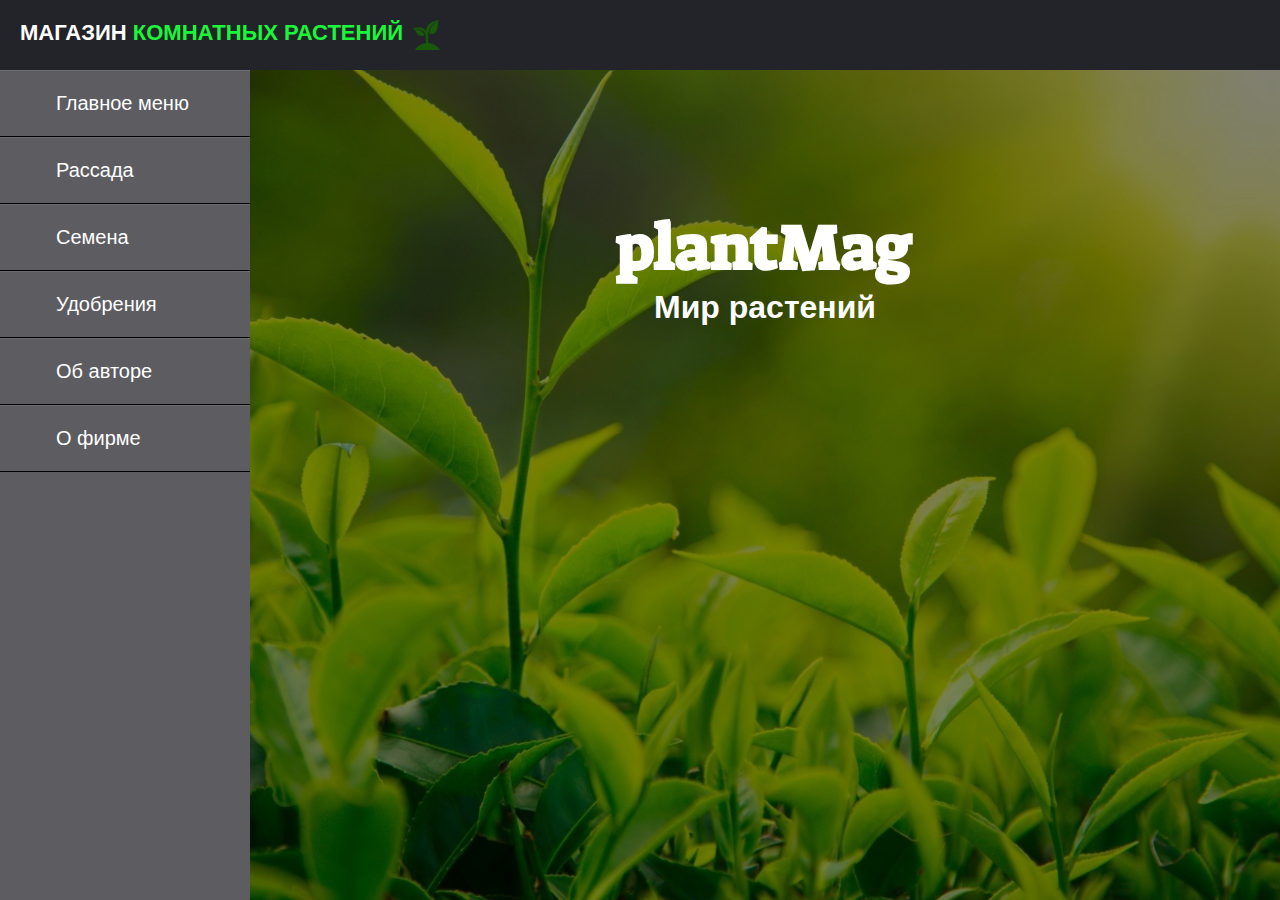
<file: Instrumental/index.html>
<!DOCTYPE html>
<html lang="en">
<head>
    <meta charset="UTF-8">
    <title>Instrumental</title>
    <link rel="stylesheet" href="style.css">
    <link rel="stylesheet" href="https://use.fontawesome.com/releases/v5.6.1/css/all.css"
integrity="sha384-gfdkjb5BdAXd+lj+gudLWI+BXq4IuLW5IT+brZEZsLFm++aCMlF1V92rMkPaX4PP" crossorigin="anonymous">
</head>
<body class="body_ind">
  <input type="checkbox" id="check">
   <header>
      <label for="check">
          <i class="fas fa-bars" id="sidebar_btn"></i>
      </label>
       <div class="left_text">
           <h3>Магазин <span> комнатных растений </span></h3>
       </div>
       <img src="img/HeaderImg.png" alt="Inst">
   </header>
   
   <div class="sidebar" id="sidebar">
       <ul>
           <li><a href="#"><i class="far fa fa-home"></i><span>Главное меню</span></a></li>
            <li><a href="first.html"><i class="fas fa-tree"></i><span>Рассада</span></a></li>
           <li><a href="two.html"><i class="fas fa-tree"></i><span>Семена</span></a></li>
           <li><a href="three.html"><i class="fas fa-tree"></i><span>Удобрения</span></a></li>
           <li><a href="autor.html"><i class="fas fa-user"></i><span>Об авторе</span></a></li>
           <li><a href="firm.html"><i class="fas fa-comments"></i><span>О фирме</span></a></li>

       </ul>
   </div>
   
   <section class="main">
          <h2>plantMag</h2>
          <p><b>Мир растений</b></p>
   </section>
   
   
   

   
   
</body>
</html>
</file>
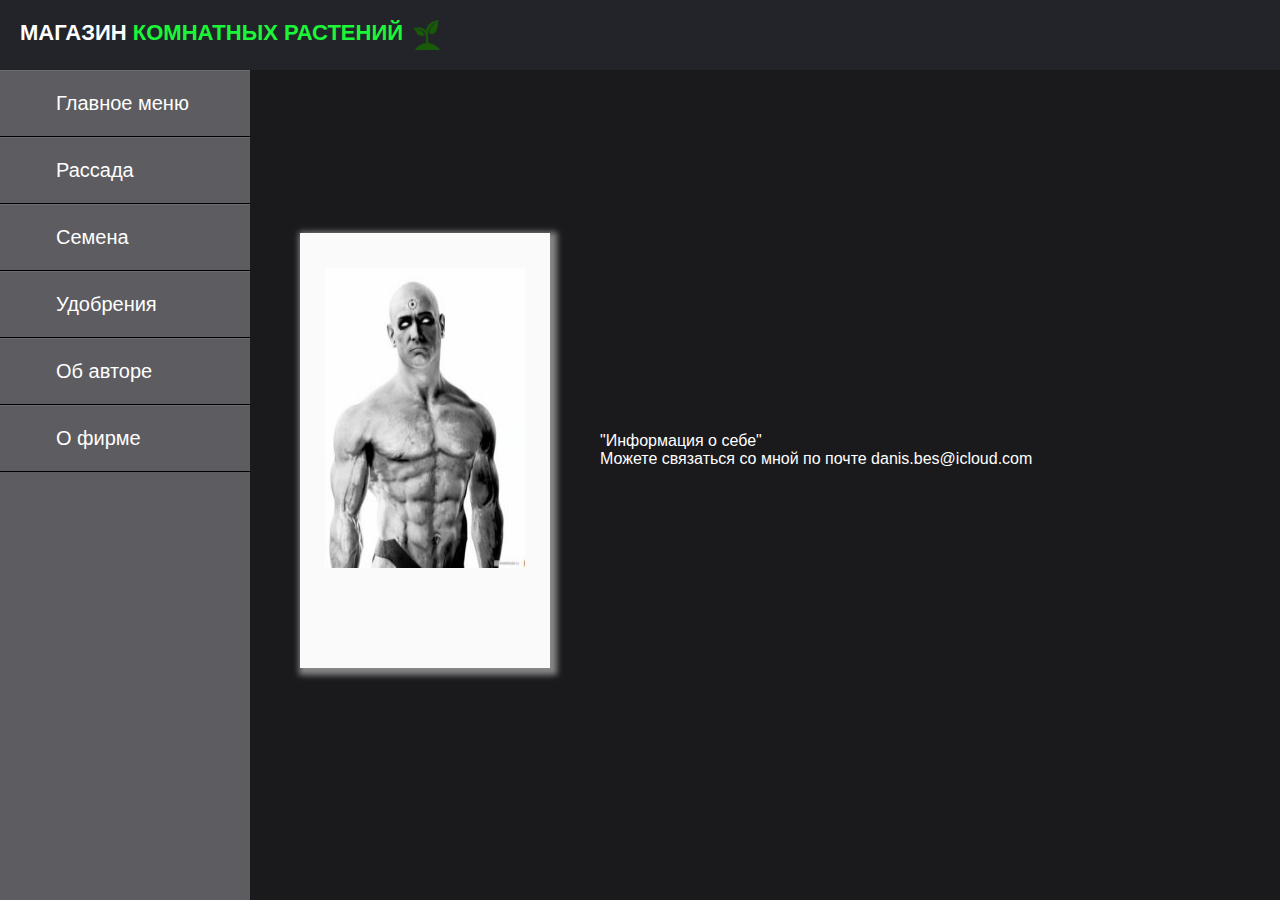
<file: Instrumental/autor.html>
<!DOCTYPE html>
<html lang="en">
<head>
    <meta charset="UTF-8">
    <title>Document</title><link rel="stylesheet" href="style.css">
    <link rel="stylesheet" href="https://use.fontawesome.com/releases/v5.6.1/css/all.css"
integrity="sha384-gfdkjb5BdAXd+lj+gudLWI+BXq4IuLW5IT+brZEZsLFm++aCMlF1V92rMkPaX4PP" crossorigin="anonymous">
</head>
<body class="body_aut">

<input type="checkbox" id="check">
   <header>
      <label for="check">
          <i class="fas fa-bars" id="sidebar_btn"></i>
      </label>
       <div class="left_text">
           <h3>Магазин <span>комнатных растений </span></h3>
       </div>
       <img src="img/HeaderImg.png" alt="Inst">
   </header>
   
   <div class="sidebar" id="sidebar">
    <ul>
        <li><a href="index.html"><i class="far fa fa-home"></i><span>Главное меню</span></a></li>
         <li><a href="first.html"><i class="fas fa-tree"></i><span>Рассада</span></a></li>
        <li><a href="two.html"><i class="fas fa-tree"></i><span>Семена</span></a></li>
        <li><a href="three.html"><i class="fas fa-tree"></i><span>Удобрения</span></a></li>
        <li><a href="#"><i class="fas fa-user"></i><span>Об авторе</span></a></li>
        <li><a href="firm.html"><i class="fas fa-comments"></i><span>О фирме</span></a></li>

    </ul>
    </div>

<div class="autcontent image-flex">
<img class="image_center" src="image_autor.jpg" width="200" height="300"/>

<p>"Информация о себе"<br>Можете связаться со мной по почте danis.bes@icloud.com</p>


</div>




</body>


</html>
</file>
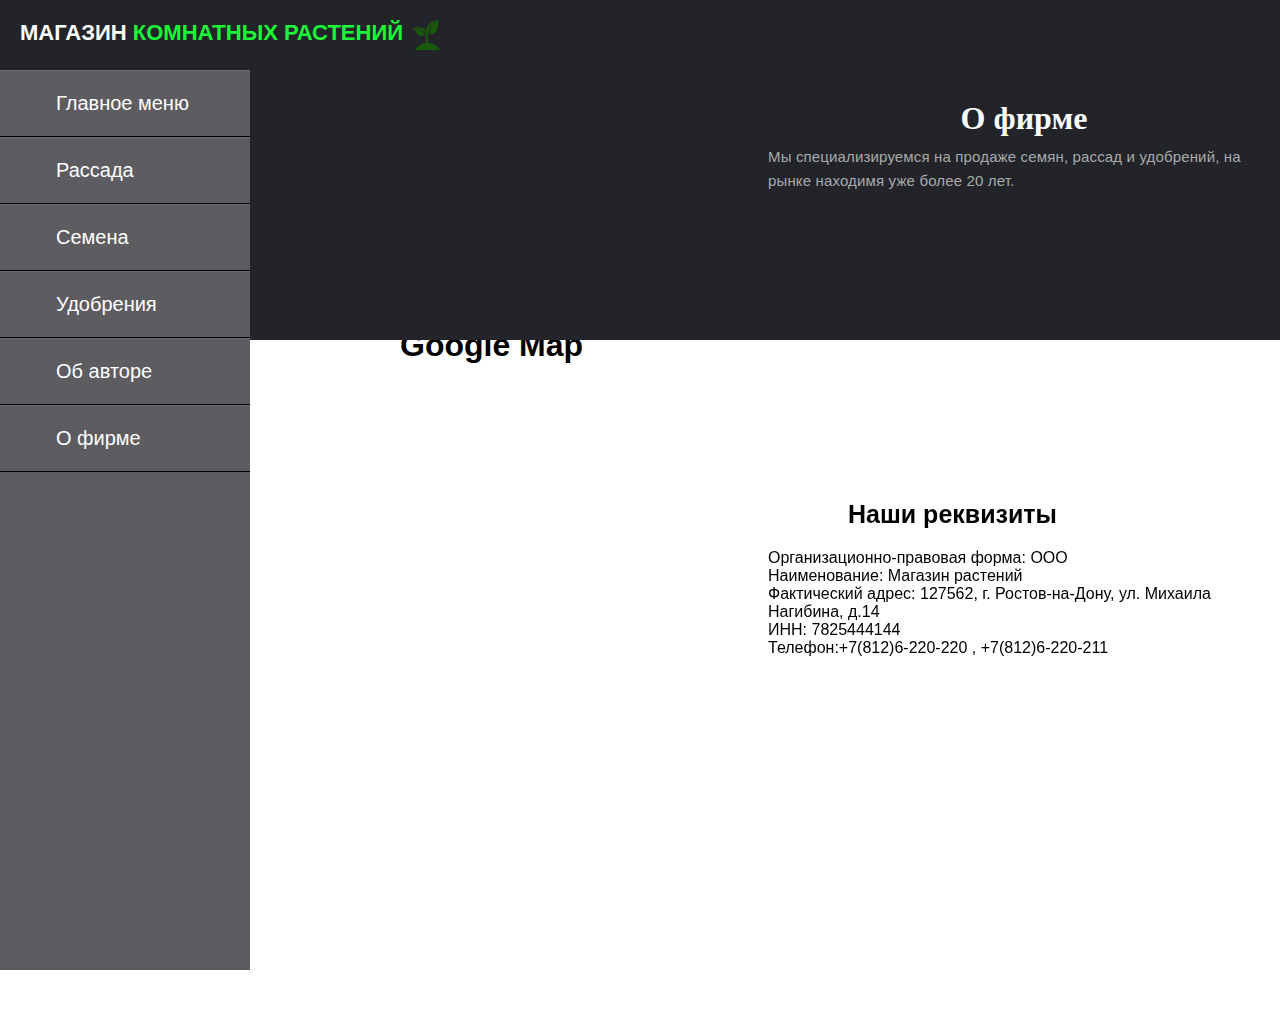
<file: Instrumental/firm.html>
<!DOCTYPE html>
<html lang="en">
<head>
    <meta charset="UTF-8">
    <title>О фирме</title>
    <link rel="stylesheet" href="style.css">
    <link rel="stylesheet" href="https://use.fontawesome.com/releases/v5.6.1/css/all.css"
integrity="sha384-gfdkjb5BdAXd+lj+gudLWI+BXq4IuLW5IT+brZEZsLFm++aCMlF1V92rMkPaX4PP" crossorigin="anonymous">
</head>
<body>
   
   <input type="checkbox" id="check">
   <header>
      <label for="check">
          <i class="fas fa-bars" id="sidebar_btn"></i>
      </label>
       <div class="left_text">
           <h3>Магазин <span>комнатных растений </span></h3>
       </div>
       <img src="img/HeaderImg.png" alt="Inst">
   </header>
   
   <div class="sidebar" id="sidebar">
    <ul>
        <li><a href="index.html"><i class="far fa fa-home"></i><span>Главное меню</span></a></li>
         <li><a href="first.html"><i class="fas fa-tree"></i><span>Рассада</span></a></li>
        <li><a href="two.html"><i class="fas fa-tree"></i><span>Семена</span></a></li>
        <li><a href="three.html"><i class="fas fa-tree"></i><span>Удобрения</span></a></li>
        <li><a href="autor.html"><i class="fas fa-user"></i><span>Об авторе</span></a></li>
        <li><a href="firm.html"><i class="fas fa-comments"></i><span>О фирме</span></a></li>

    </ul>
    </div>
   <div class = "page">
    <div class="firm_title">
      <div class="firm_two_text">
        <h1>О фирме</h1>
        <div class="firm_description">
        Мы специализируемся на продаже семян, рассад и удобрений, на рынке находимя уже более 20 лет.
        </div>
        </div>
    </div>    
    
   <div class = "firm_map">
        <h1>Google Map</h1>
        <iframe src="https://www.google.com/maps/embed?pb=!1m18!1m12!1m3!1d2708.441735065448!2d39.71323240397404!3d47.24706485672816!2m3!1f0!2f0!3f0!3m2!1i1024!2i768!4f13.1!3m3!1m2!1s0x40e3b84c0a31ba01%3A0xa23c1fa1ec93a5bd!2z0L_RgC4g0JzQuNGF0LDQuNC70LAg0J3QsNCz0LjQsdC40L3QsCwgMTQg0LrQvtGA0L_Rg9GBIDEsINCg0L7RgdGC0L7Qsi3QvdCwLdCU0L7QvdGDLCDQoNC-0YHRgtC-0LLRgdC60LDRjyDQvtCx0LsuLCAzNDQwMzg!5e0!3m2!1sru!2sru!4v1708176092894!5m2!1sru!2sru" width="600" height="450" style="border:0;" allowfullscreen="" loading="lazy" referrerpolicy="no-referrer-when-downgrade"></iframe>
    </div>
    
    <div class="content_firm">
        <div class="header__firm">
            <a class = "tg"><i class="fas fa-paper-plane"></i></a>
            <h3>Наши реквизиты</h3>
        </div>
        <div class="firm__req">Организационно-правовая форма: ООО<br>
        Наименование: Магазин растений<br>
        Фактический адрес: 127562, г. Ростов-на-Дону, ул. Михаила Нагибина, д.14<br>
        ИНН: 7825444144<br>
        Телефон:+7(812)6-220-220 , +7(812)6-220-211
        </div>
    </div>
    
    
</body>
</html>
</file>
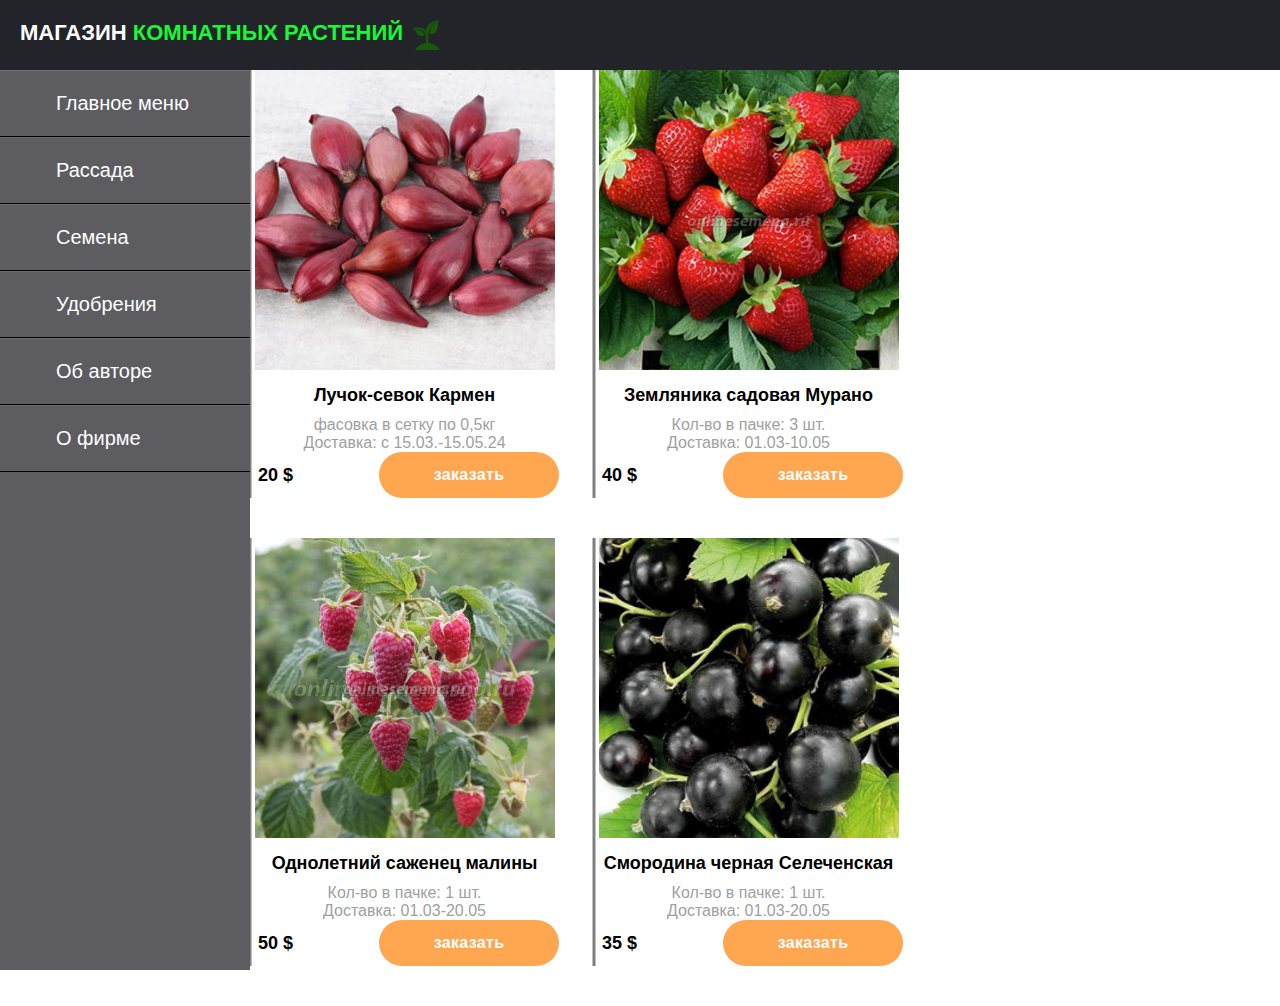
<file: Instrumental/first.html>
<!DOCTYPE html>
<html lang="en">
<head>
    <meta charset="UTF-8">
    <title>Электроинструменты</title>
    <link rel="stylesheet" href="style.css">
    <link rel="stylesheet" href="https://use.fontawesome.com/releases/v5.6.1/css/all.css"
integrity="sha384-gfdkjb5BdAXd+lj+gudLWI+BXq4IuLW5IT+brZEZsLFm++aCMlF1V92rMkPaX4PP" crossorigin="anonymous">
    <title>Электроинструменты</title>
</head>
<body class="body_first">
   
   <input type="checkbox" id="check">
   <header class="header">
      <label for="check">
          <i class="fas fa-bars" id="sidebar_btn"></i>
      </label>
       <div class="left_text">
           <h3>Магазин <span>комнатных растений </span></h3>
       </div>
       <img src="img/HeaderImg.png" alt="Inst">
   </header>
   
   <div class="sidebar" id="sidebar">
    <ul>
        <li><a href="index.html"><i class="far fa fa-home"></i><span>Главное меню</span></a></li>
         <li><a href="#"><i class="fas fa-tree"></i><span>Рассада</span></a></li>
        <li><a href="two.html"><i class="fas fa-tree"></i><span>Семена</span></a></li>
        <li><a href="three.html"><i class="fas fa-tree"></i><span>Удобрения</span></a></li>
        <li><a href="autor.html"><i class="fas fa-user"></i><span>Об авторе</span></a></li>
        <li><a href="firm.html"><i class="fas fa-comments"></i><span>О фирме</span></a></li>

    </ul>
    </div>
   
    <div class="section section-catalog">
        <div class="catalog">
            <div class="catalog__item">
                <div class="product">
                    <img src="img/page1/лук.jpg" width="200" height="250" alt="" class="product__img">
                    <div class="product__content">
                        <h3 class="product__title">Лучок-севок Кармен</h3>
                        <p class="product__description">фасовка в сетку по 0,5кг<br>Доставка: с 15.03.-15.05.24</p>
                    </div>
                    <div class="footer product__footer">
                        <div class="product__bottom">
                            <div class="product__price">
                                <span class="product__price-value">20</span>
                                <span class="product__currentcy">&#36;</span>
                            </div>
                            <button class="btn product__btn" type="button">заказать</button>
                        </div>
                    </div>
                </div>
            </div>
            
            <div class="catalog__item">
                <div class="product">
                    <img src="img/page1/земляника.jpg" width="200" height="250" alt="" class="product__img">
                    <div class="product__content">
                        <h3 class="product__title">Земляника садовая Мурано</h3>
                        <p class="product__description">Кол-во в пачке: 3 шт.<br>Доставка: 01.03-10.05</p>
                    </div>
                    <div class="footer product__footer">
                        <div class="product__bottom">
                            <div class="product__price">
                                <span class="product__price-value">40</span>
                                <span class="product__currentcy">&#36;</span>
                            </div>
                            <button class="btn product__btn" type="button">заказать</button>
                        </div>
                    </div>
                </div>
            </div>
            
            <div class="catalog__item">
                <div class="product">
                    <img src="img/page1/малина.jpg" width="200" height="250" alt="" class="product__img">
                    <div class="product__content">
                        <h3 class="product__title">Однолетний саженец малины</h3>
                        <p class="product__description">Кол-во в пачке: 1 шт.<br>Доставка: 01.03-20.05</p>
                    </div>
                    <div class="footer product__footer">
                        <div class="product__bottom">
                            <div class="product__price">
                                <span class="product__price-value">50</span>
                                <span class="product__currentcy">&#36;</span>
                            </div>
                            <button class="btn product__btn" type="button">заказать</button>
                        </div>
                    </div>
                </div>
            </div>
            
            <div class="catalog__item">
                <div class="product">
                    <img src="img/page1/смородина.jpg" width="200" height="250" alt="" class="product__img">
                    <div class="product__content">
                        <h3 class="product__title">Смородина черная Селеченская</h3>
                        <p class="product__description">Кол-во в пачке: 1 шт.<br>Доставка: 01.03-20.05</p>
                    </div>
                    <div class="footer product__footer">
                        <div class="product__bottom">
                            <div class="product__price">
                                <span class="product__price-value">35</span>
                                <span class="product__currentcy">&#36;</span>
                            </div>
                            <button class="btn product__btn" type="button">заказать</button>
                        </div>
                    </div>
                </div>
            </div>
            
            
    

    
</body>
</html>
</file>
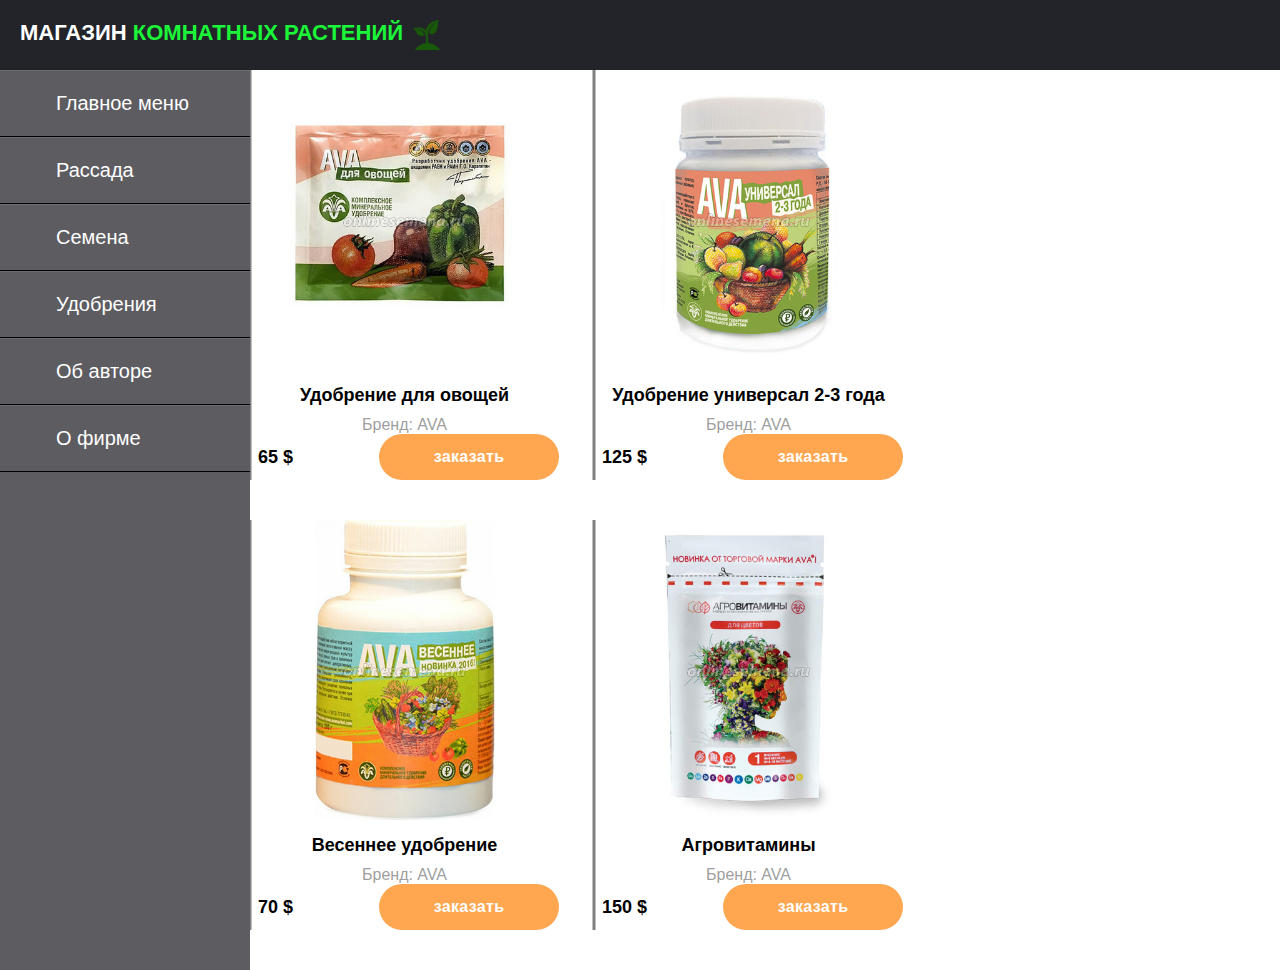
<file: Instrumental/three.html>
<!DOCTYPE html>
<html lang="en">
<head>
    <meta charset="UTF-8">
    <title>Ключи</title>
    <link rel="stylesheet" href="style.css">
    <link rel="stylesheet" href="https://use.fontawesome.com/releases/v5.6.1/css/all.css"
integrity="sha384-gfdkjb5BdAXd+lj+gudLWI+BXq4IuLW5IT+brZEZsLFm++aCMlF1V92rMkPaX4PP" crossorigin="anonymous">
</head>
<body class="body_first">
   
   <input type="checkbox" id="check">
   <header class="header">
      <label for="check">
          <i class="fas fa-bars" id="sidebar_btn"></i>
      </label>
       <div class="left_text">
           <h3>Магазин <span>комнатных растений </span></h3>
       </div>
       <img src="img/HeaderImg.png" alt="Inst">
   </header>
   
   <div class="sidebar" id="sidebar">
    <ul>
        <li><a href="index.html"><i class="far fa fa-home"></i><span>Главное меню</span></a></li>
         <li><a href="first.html"><i class="fas fa-tree"></i><span>Рассада</span></a></li>
        <li><a href="two.html"><i class="fas fa-tree"></i><span>Семена</span></a></li>
        <li><a href="#"><i class="fas fa-tree"></i><span>Удобрения</span></a></li>
        <li><a href="autor.html"><i class="fas fa-user"></i><span>Об авторе</span></a></li>
        <li><a href="firm.html"><i class="fas fa-comments"></i><span>О фирме</span></a></li>

    </ul>
    </div>
   
    <div class="section section-catalog">
        <div class="catalog">
            <div class="catalog__item">
                <div class="product">
                    <img src="img/page3/удобрение для овощей.jpg" width="200" height="250" alt="" class="product__img">
                    <div class="product__content">
                        <h3 class="product__title">Удобрение для овощей</h3>
                        <p class="product__description">Бренд: AVA</p>
                    </div>
                    <div class="footer product__footer">
                        <div class="product__bottom">
                            <div class="product__price">
                                <span class="product__price-value">65</span>
                                <span class="product__currentcy">&#36;</span>
                            </div>
                            <button class="btn product__btn" type="button">заказать</button>
                        </div>
                    </div>
                </div>
            </div>
            
            <div class="catalog__item">
                <div class="product">
                    <img src="img/page3/удобрение универсал 2-3.jpg" width="200" height="250" alt="" class="product__img">
                    <div class="product__content">
                        <h3 class="product__title">Удобрение универсал 2-3 года</h3>
                        <p class="product__description">Бренд: AVA</p>
                    </div>
                    <div class="footer product__footer">
                        <div class="product__bottom">
                            <div class="product__price">
                                <span class="product__price-value">125</span>
                                <span class="product__currentcy">&#36;</span>
                            </div>
                            <button class="btn product__btn" type="button">заказать</button>
                        </div>
                    </div>
                </div>
            </div>
            
            <div class="catalog__item">
                <div class="product">
                    <img src="img/page3/весеннее удобрение.jpg" width="200" height="250" alt="" class="product__img">
                    <div class="product__content">
                        <h3 class="product__title">Весеннее удобрение</h3>
                        <p class="product__description">Бренд: AVA</p>
                    </div>
                    <div class="footer product__footer">
                        <div class="product__bottom">
                            <div class="product__price">
                                <span class="product__price-value">70</span>
                                <span class="product__currentcy">&#36;</span>
                            </div>
                            <button class="btn product__btn" type="button">заказать</button>
                        </div>
                    </div>
                </div>
            </div>
            
            <div class="catalog__item">
                <div class="product">
                    <img src="img/page3/агровитамины.jpg" width="200" height="250" alt="" class="product__img">
                    <div class="product__content">
                        <h3 class="product__title">Агровитамины</h3>
                        <p class="product__description">Бренд: AVA</p>
                    </div>
                    <div class="footer product__footer">
                        <div class="product__bottom">
                            <div class="product__price">
                                <span class="product__price-value">150</span>
                                <span class="product__currentcy">&#36;</span>
                            </div>
                            <button class="btn product__btn" type="button">заказать</button>
                        </div>
                    </div>
                </div>
            </div>
            
            
    

    
</body>
</html>
</file>
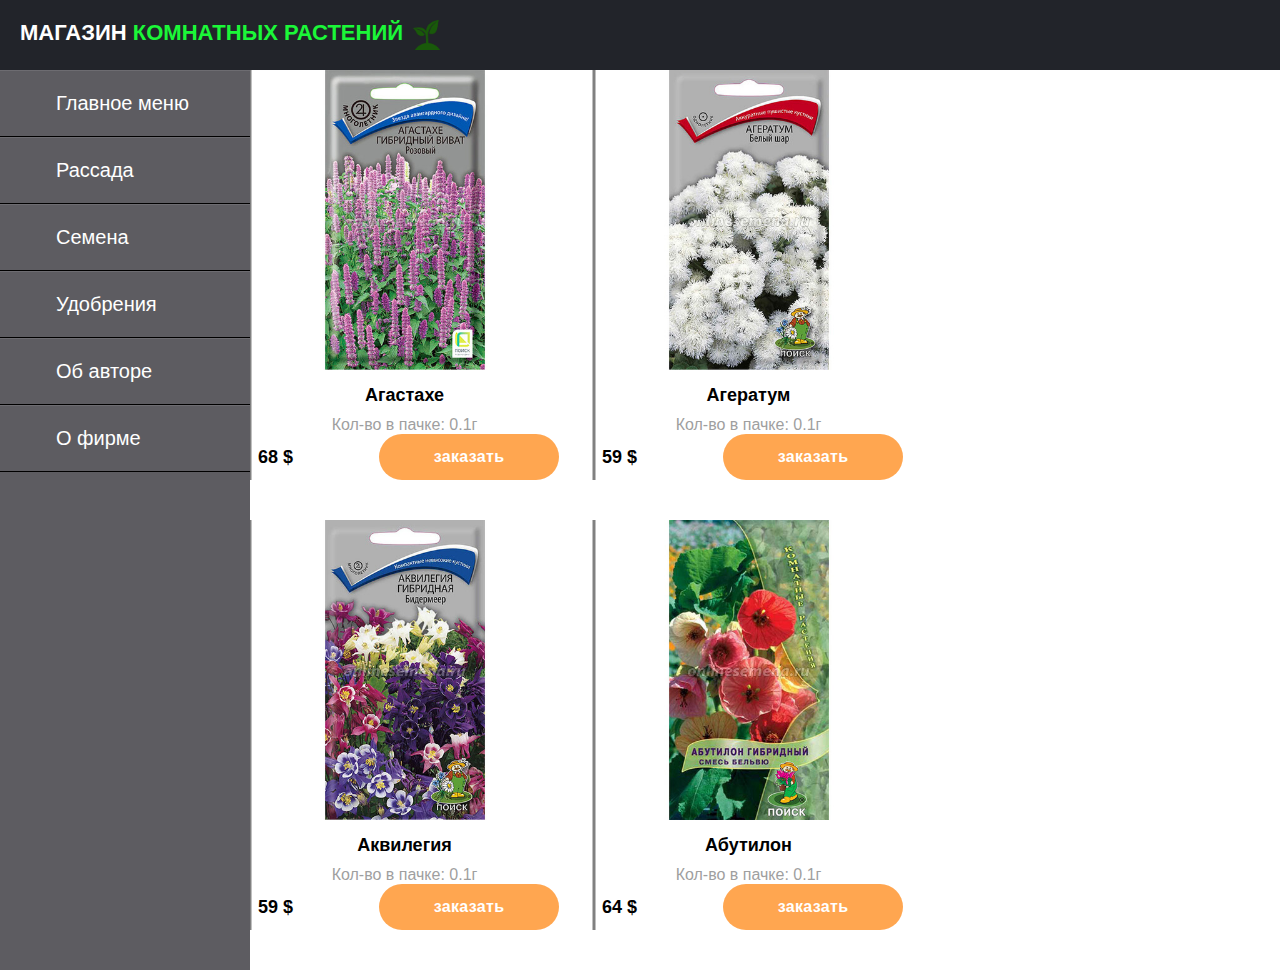
<file: Instrumental/two.html>
<!DOCTYPE html>
<html lang="en">
<head>
    <meta charset="UTF-8">
    <title>Электроинструменты</title>
    <link rel="stylesheet" href="style.css">
    <link rel="stylesheet" href="https://use.fontawesome.com/releases/v5.6.1/css/all.css"
integrity="sha384-gfdkjb5BdAXd+lj+gudLWI+BXq4IuLW5IT+brZEZsLFm++aCMlF1V92rMkPaX4PP" crossorigin="anonymous">
    <title>Электроинструменты</title>
</head>
<body class="body_first">
   
   <input type="checkbox" id="check">
   <header class="header">
      <label for="check">
          <i class="fas fa-bars" id="sidebar_btn"></i>
      </label>
       <div class="left_text">
           <h3>Магазин <span>комнатных растений </span></h3>
       </div>
       <img src="img/HeaderImg.png" alt="Inst">
   </header>
   
   <div class="sidebar" id="sidebar">
    <ul>
        <li><a href="index.html"><i class="far fa fa-home"></i><span>Главное меню</span></a></li>
         <li><a href="first.html"><i class="fas fa-tree"></i><span>Рассада</span></a></li>
        <li><a href="#"><i class="fas fa-tree"></i><span>Семена</span></a></li>
        <li><a href="three.html"><i class="fas fa-tree"></i><span>Удобрения</span></a></li>
        <li><a href="autor.html"><i class="fas fa-user"></i><span>Об авторе</span></a></li>
        <li><a href="firm.html"><i class="fas fa-comments"></i><span>О фирме</span></a></li>

    </ul>
    </div>
   
    <div class="section section-catalog">
        <div class="catalog">
            <div class="catalog__item">
                <div class="product">
                    <img src="img/page2/агастахе.jpg" width="200" height="250" alt="" class="product__img">
                    <div class="product__content">
                        <h3 class="product__title">Агастахе</h3>
                        <p class="product__description">Кол-во в пачке: 0.1г</p>
                    </div>
                    <div class="footer product__footer">
                        <div class="product__bottom">
                            <div class="product__price">
                                <span class="product__price-value">68</span>
                                <span class="product__currentcy">&#36;</span>
                            </div>
                            <button class="btn product__btn" type="button">заказать</button>
                        </div>
                    </div>
                </div>
            </div>
            
            <div class="catalog__item">
                <div class="product">
                    <img src="img/page2/агератум.jpg" width="200" height="250" alt="" class="product__img">
                    <div class="product__content">
                        <h3 class="product__title">Агератум</h3>
                        <p class="product__description">Кол-во в пачке: 0.1г</p>
                    </div>
                    <div class="footer product__footer">
                        <div class="product__bottom">
                            <div class="product__price">
                                <span class="product__price-value">59</span>
                                <span class="product__currentcy">&#36;</span>
                            </div>
                            <button class="btn product__btn" type="button">заказать</button>
                        </div>
                    </div>
                </div>
            </div>
            
            <div class="catalog__item">
                <div class="product">
                    <img src="img/page2/аквилегия.jpg" width="200" height="250" alt="" class="product__img">
                    <div class="product__content">
                        <h3 class="product__title">Аквилегия</h3>
                        <p class="product__description">Кол-во в пачке: 0.1г</p>
                    </div>
                    <div class="footer product__footer">
                        <div class="product__bottom">
                            <div class="product__price">
                                <span class="product__price-value">59</span>
                                <span class="product__currentcy">&#36;</span>
                            </div>
                            <button class="btn product__btn" type="button">заказать</button>
                        </div>
                    </div>
                </div>
            </div>
            
            <div class="catalog__item">
                <div class="product">
                    <img src="img/page2/Абутилон.jpg" width="200" height="250" alt="" class="product__img">
                    <div class="product__content">
                        <h3 class="product__title">Абутилон</h3>
                        <p class="product__description">Кол-во в пачке: 0.1г</p>
                    </div>
                    <div class="footer product__footer">
                        <div class="product__bottom">
                            <div class="product__price">
                                <span class="product__price-value">64</span>
                                <span class="product__currentcy">&#36;</span>
                            </div>
                            <button class="btn product__btn" type="button">заказать</button>
                        </div>
                    </div>
                </div>
            </div>
            
           
    

    
</body>
</html>
</file>
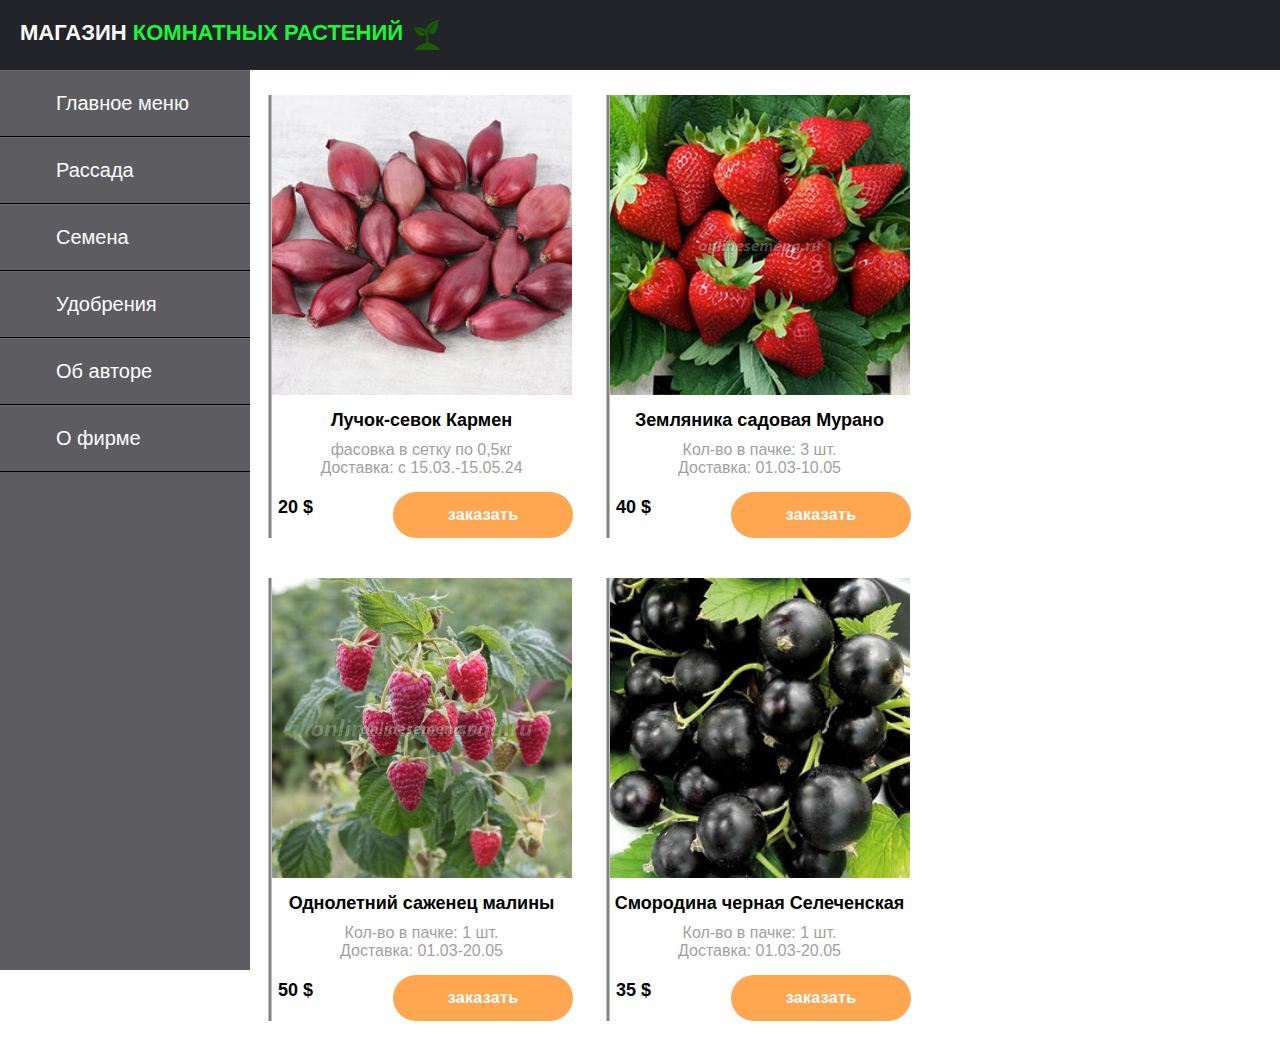
<file: Instrumental11/first.html>
<!DOCTYPE html>
<html lang="en">
<head>
    <meta charset="UTF-8">
    <title>Рассада</title>
    <link rel="stylesheet" href="style.css">
    <link rel="stylesheet" href="https://use.fontawesome.com/releases/v5.6.1/css/all.css"
integrity="sha384-gfdkjb5BdAXd+lj+gudLWI+BXq4IuLW5IT+brZEZsLFm++aCMlF1V92rMkPaX4PP" crossorigin="anonymous">
    <title>Электроинструменты</title>
</head>
<body class="body_first">
   
   <input type="checkbox" id="check">
   <header class="header">
      <label for="check">
          <i class="fas fa-bars" id="sidebar_btn"></i>
      </label>
       <div class="left_text">
           <h3>Магазин <span>комнатных растений </span></h3>
       </div>
       <img src="img/HeaderImg.png" alt="Inst">
   </header>
   
   <div class="sidebar" id="sidebar">
    <ul>
        <li><a href="index.html"><i class="far fa fa-home"></i><span>Главное меню</span></a></li>
         <li><a href="#"><i class="fas fa-tree"></i><span>Рассада</span></a></li>
        <li><a href="two.html"><i class="fas fa-tree"></i><span>Семена</span></a></li>
        <li><a href="three.html"><i class="fas fa-tree"></i><span>Удобрения</span></a></li>
        <li><a href="autor.html"><i class="fas fa-user"></i><span>Об авторе</span></a></li>
        <li><a href="firm.html"><i class="fas fa-comments"></i><span>О фирме</span></a></li>

    </ul>
    </div>
   
    <div class="section section-catalog">
        <div class="catalog">
            <div class="catalog__item">
                <div class="product">
                    <img src="img/page1/лук.jpg" width="200" height="250" alt="" class="product__img">
                    <div class="product__content">
                        <h3 class="product__title">Лучок-севок Кармен</h3>
                        <p class="product__description">фасовка в сетку по 0,5кг<br>Доставка: с 15.03.-15.05.24</p>
                    </div>
                    <div class="footer product__footer">
                        <div class="product__bottom">
                            <div class="product__price">
                                <span class="product__price-value">20</span>
                                <span class="product__currentcy">&#36;</span>
                            </div>
                            <button class="btn product__btn" type="button">заказать</button>
                        </div>
                    </div>
                </div>
            </div>
            
            <div class="catalog__item">
                <div class="product">
                    <img src="img/page1/земляника.jpg" width="200" height="250" alt="" class="product__img">
                    <div class="product__content">
                        <h3 class="product__title">Земляника садовая Мурано</h3>
                        <p class="product__description">Кол-во в пачке: 3 шт.<br>Доставка: 01.03-10.05</p>
                    </div>
                    <div class="footer product__footer">
                        <div class="product__bottom">
                            <div class="product__price">
                                <span class="product__price-value">40</span>
                                <span class="product__currentcy">&#36;</span>
                            </div>
                            <button class="btn product__btn" type="button">заказать</button>
                        </div>
                    </div>
                </div>
            </div>
            
            <div class="catalog__item">
                <div class="product">
                    <img src="img/page1/малина.jpg" width="200" height="250" alt="" class="product__img">
                    <div class="product__content">
                        <h3 class="product__title">Однолетний саженец малины</h3>
                        <p class="product__description">Кол-во в пачке: 1 шт.<br>Доставка: 01.03-20.05</p>
                    </div>
                    <div class="footer product__footer">
                        <div class="product__bottom">
                            <div class="product__price">
                                <span class="product__price-value">50</span>
                                <span class="product__currentcy">&#36;</span>
                            </div>
                            <button class="btn product__btn" type="button">заказать</button>
                        </div>
                    </div>
                </div>
            </div>
            
            <div class="catalog__item">
                <div class="product">
                    <img src="img/page1/смородина.jpg" width="200" height="250" alt="" class="product__img">
                    <div class="product__content">
                        <h3 class="product__title">Смородина черная Селеченская</h3>
                        <p class="product__description">Кол-во в пачке: 1 шт.<br>Доставка: 01.03-20.05</p>
                    </div>
                    <div class="footer product__footer">
                        <div class="product__bottom">
                            <div class="product__price">
                                <span class="product__price-value">35</span>
                                <span class="product__currentcy">&#36;</span>
                            </div>
                            <button class="btn product__btn" type="button">заказать</button>
                        </div>
                    </div>
                </div>
            </div>
            
            
    

    
</body>
</html>
</file>
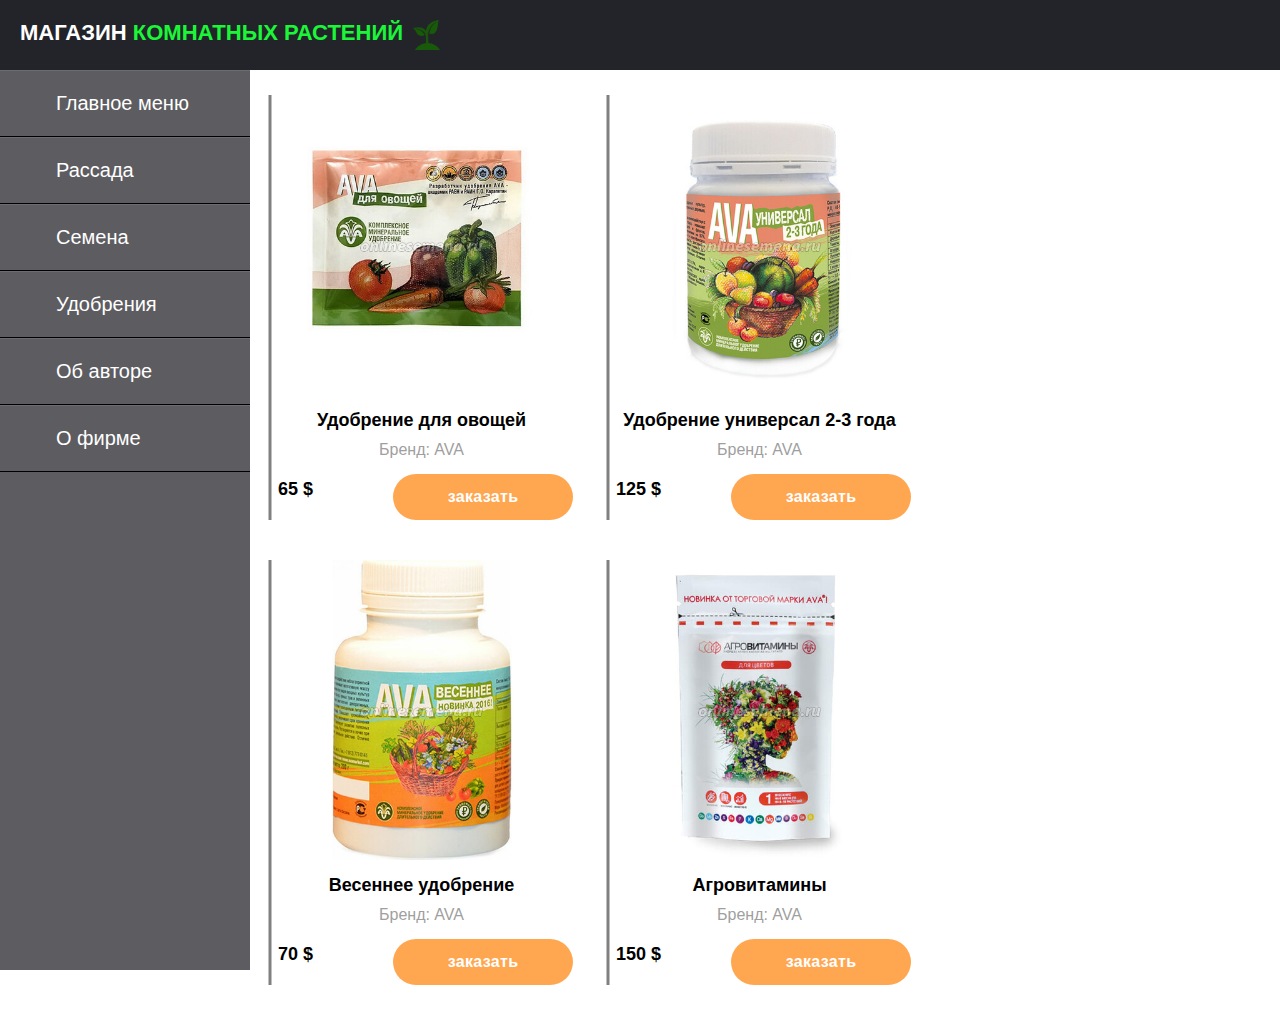
<file: Instrumental11/three.html>
<!DOCTYPE html>
<html lang="en">
<head>
    <meta charset="UTF-8">
    <title>Удобрения</title>
    <link rel="stylesheet" href="style.css">
    <link rel="stylesheet" href="https://use.fontawesome.com/releases/v5.6.1/css/all.css"
integrity="sha384-gfdkjb5BdAXd+lj+gudLWI+BXq4IuLW5IT+brZEZsLFm++aCMlF1V92rMkPaX4PP" crossorigin="anonymous">
</head>
<body class="body_first">
   
   <input type="checkbox" id="check">
   <header class="header">
      <label for="check">
          <i class="fas fa-bars" id="sidebar_btn"></i>
      </label>
       <div class="left_text">
           <h3>Магазин <span>комнатных растений </span></h3>
       </div>
       <img src="img/HeaderImg.png" alt="Inst">
   </header>
   
   <div class="sidebar" id="sidebar">
    <ul>
        <li><a href="index.html"><i class="far fa fa-home"></i><span>Главное меню</span></a></li>
         <li><a href="first.html"><i class="fas fa-tree"></i><span>Рассада</span></a></li>
        <li><a href="two.html"><i class="fas fa-tree"></i><span>Семена</span></a></li>
        <li><a href="#"><i class="fas fa-tree"></i><span>Удобрения</span></a></li>
        <li><a href="autor.html"><i class="fas fa-user"></i><span>Об авторе</span></a></li>
        <li><a href="firm.html"><i class="fas fa-comments"></i><span>О фирме</span></a></li>

    </ul>
    </div>
   
    <div class="section section-catalog">
        <div class="catalog">
            <div class="catalog__item">
                <div class="product">
                    <img src="img/page3/удобрение для овощей.jpg" width="200" height="250" alt="" class="product__img">
                    <div class="product__content">
                        <h3 class="product__title">Удобрение для овощей</h3>
                        <p class="product__description">Бренд: AVA</p>
                    </div>
                    <div class="footer product__footer">
                        <div class="product__bottom">
                            <div class="product__price">
                                <span class="product__price-value">65</span>
                                <span class="product__currentcy">&#36;</span>
                            </div>
                            <button class="btn product__btn" type="button">заказать</button>
                        </div>
                    </div>
                </div>
            </div>
            
            <div class="catalog__item">
                <div class="product">
                    <img src="img/page3/удобрение универсал 2-3.jpg" width="200" height="250" alt="" class="product__img">
                    <div class="product__content">
                        <h3 class="product__title">Удобрение универсал 2-3 года</h3>
                        <p class="product__description">Бренд: AVA</p>
                    </div>
                    <div class="footer product__footer">
                        <div class="product__bottom">
                            <div class="product__price">
                                <span class="product__price-value">125</span>
                                <span class="product__currentcy">&#36;</span>
                            </div>
                            <button class="btn product__btn" type="button">заказать</button>
                        </div>
                    </div>
                </div>
            </div>
            
            <div class="catalog__item">
                <div class="product">
                    <img src="img/page3/весеннее удобрение.jpg" width="200" height="250" alt="" class="product__img">
                    <div class="product__content">
                        <h3 class="product__title">Весеннее удобрение</h3>
                        <p class="product__description">Бренд: AVA</p>
                    </div>
                    <div class="footer product__footer">
                        <div class="product__bottom">
                            <div class="product__price">
                                <span class="product__price-value">70</span>
                                <span class="product__currentcy">&#36;</span>
                            </div>
                            <button class="btn product__btn" type="button">заказать</button>
                        </div>
                    </div>
                </div>
            </div>
            
            <div class="catalog__item">
                <div class="product">
                    <img src="img/page3/агровитамины.jpg" width="200" height="250" alt="" class="product__img">
                    <div class="product__content">
                        <h3 class="product__title">Агровитамины</h3>
                        <p class="product__description">Бренд: AVA</p>
                    </div>
                    <div class="footer product__footer">
                        <div class="product__bottom">
                            <div class="product__price">
                                <span class="product__price-value">150</span>
                                <span class="product__currentcy">&#36;</span>
                            </div>
                            <button class="btn product__btn" type="button">заказать</button>
                        </div>
                    </div>
                </div>
            </div>
            
            
    

    
</body>
</html>
</file>
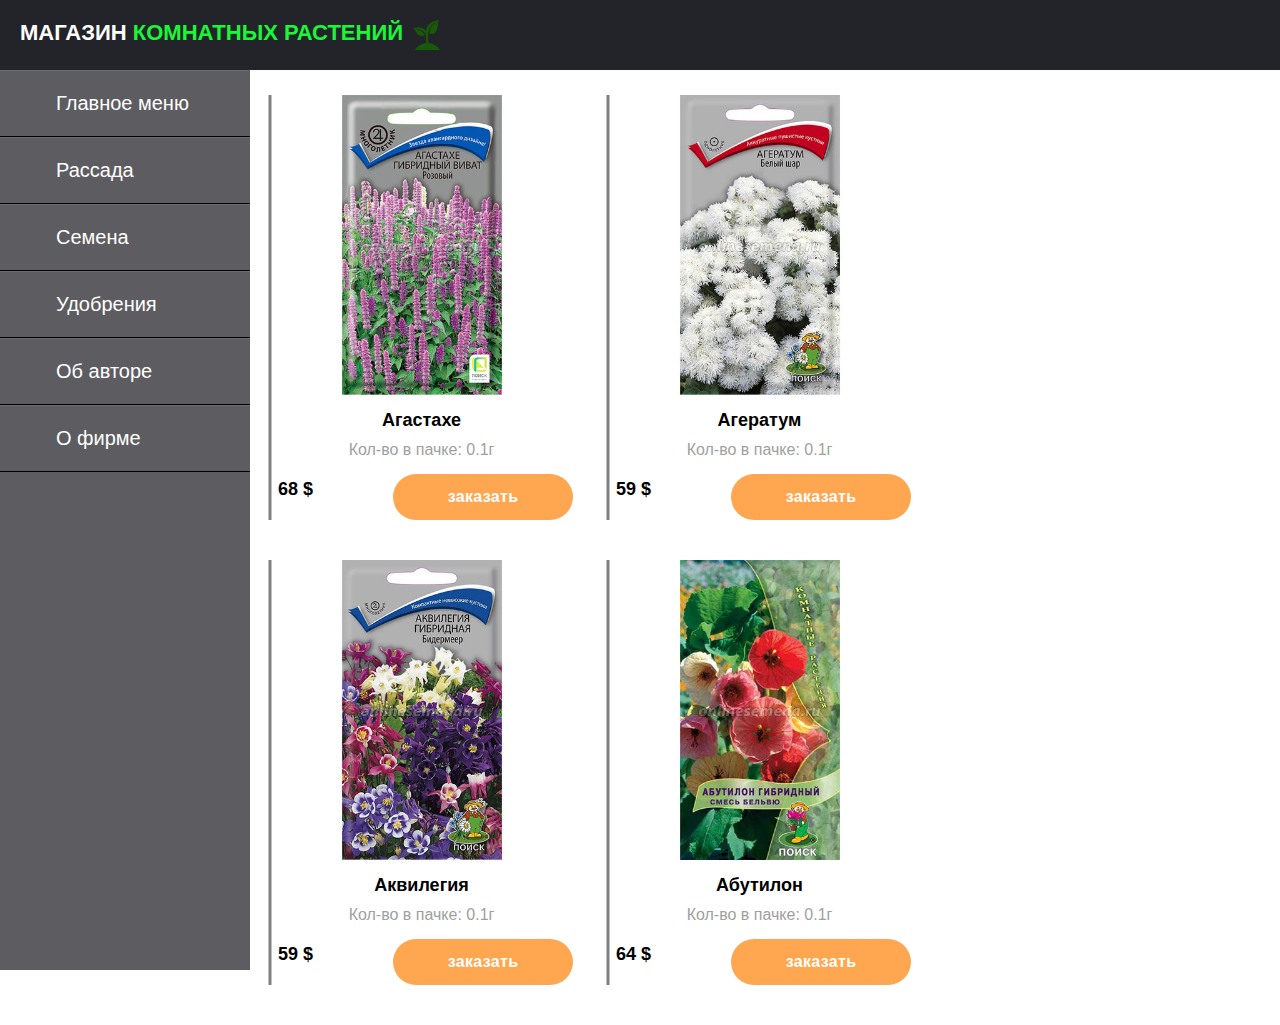
<file: Instrumental11/two.html>
<!DOCTYPE html>
<html lang="en">
<head>
    <meta charset="UTF-8">
    <title>Семена</title>
    <link rel="stylesheet" href="style.css">
    <link rel="stylesheet" href="https://use.fontawesome.com/releases/v5.6.1/css/all.css"
integrity="sha384-gfdkjb5BdAXd+lj+gudLWI+BXq4IuLW5IT+brZEZsLFm++aCMlF1V92rMkPaX4PP" crossorigin="anonymous">
    <title>Электроинструменты</title>
</head>
<body class="body_first">
   
   <input type="checkbox" id="check">
   <header class="header">
      <label for="check">
          <i class="fas fa-bars" id="sidebar_btn"></i>
      </label>
       <div class="left_text">
           <h3>Магазин <span>комнатных растений </span></h3>
       </div>
       <img src="img/HeaderImg.png" alt="Inst">
   </header>
   
   <div class="sidebar" id="sidebar">
    <ul>
        <li><a href="index.html"><i class="far fa fa-home"></i><span>Главное меню</span></a></li>
         <li><a href="first.html"><i class="fas fa-tree"></i><span>Рассада</span></a></li>
        <li><a href="#"><i class="fas fa-tree"></i><span>Семена</span></a></li>
        <li><a href="three.html"><i class="fas fa-tree"></i><span>Удобрения</span></a></li>
        <li><a href="autor.html"><i class="fas fa-user"></i><span>Об авторе</span></a></li>
        <li><a href="firm.html"><i class="fas fa-comments"></i><span>О фирме</span></a></li>

    </ul>
    </div>
   
    <div class="section section-catalog">
        <div class="catalog">
            <div class="catalog__item">
                <div class="product">
                    <img src="img/page2/агастахе.jpg" width="200" height="250" alt="" class="product__img">
                    <div class="product__content">
                        <h3 class="product__title">Агастахе</h3>
                        <p class="product__description">Кол-во в пачке: 0.1г</p>
                    </div>
                    <div class="footer product__footer">
                        <div class="product__bottom">
                            <div class="product__price">
                                <span class="product__price-value">68</span>
                                <span class="product__currentcy">&#36;</span>
                            </div>
                            <button class="btn product__btn" type="button">заказать</button>
                        </div>
                    </div>
                </div>
            </div>
            
            <div class="catalog__item">
                <div class="product">
                    <img src="img/page2/агератум.jpg" width="200" height="250" alt="" class="product__img">
                    <div class="product__content">
                        <h3 class="product__title">Агератум</h3>
                        <p class="product__description">Кол-во в пачке: 0.1г</p>
                    </div>
                    <div class="footer product__footer">
                        <div class="product__bottom">
                            <div class="product__price">
                                <span class="product__price-value">59</span>
                                <span class="product__currentcy">&#36;</span>
                            </div>
                            <button class="btn product__btn" type="button">заказать</button>
                        </div>
                    </div>
                </div>
            </div>
            
            <div class="catalog__item">
                <div class="product">
                    <img src="img/page2/аквилегия.jpg" width="200" height="250" alt="" class="product__img">
                    <div class="product__content">
                        <h3 class="product__title">Аквилегия</h3>
                        <p class="product__description">Кол-во в пачке: 0.1г</p>
                    </div>
                    <div class="footer product__footer">
                        <div class="product__bottom">
                            <div class="product__price">
                                <span class="product__price-value">59</span>
                                <span class="product__currentcy">&#36;</span>
                            </div>
                            <button class="btn product__btn" type="button">заказать</button>
                        </div>
                    </div>
                </div>
            </div>
            
            <div class="catalog__item">
                <div class="product">
                    <img src="img/page2/Абутилон.jpg" width="200" height="250" alt="" class="product__img">
                    <div class="product__content">
                        <h3 class="product__title">Абутилон</h3>
                        <p class="product__description">Кол-во в пачке: 0.1г</p>
                    </div>
                    <div class="footer product__footer">
                        <div class="product__bottom">
                            <div class="product__price">
                                <span class="product__price-value">64</span>
                                <span class="product__currentcy">&#36;</span>
                            </div>
                            <button class="btn product__btn" type="button">заказать</button>
                        </div>
                    </div>
                </div>
            </div>
            
           
    

    
</body>
</html>
</file>
<file: Instrumental/style.css>
@import url('https://fonts.googleapis.com/css2?family=Suez+One&display=swap');

body{
    font-family: sans-serif;
}
*{
    margin: 0;
    padding: 0;
    list-style: none;
    text-decoration: none;
}

.body_ind{
    background: #1a1a1d;
}

.body_first{
    display: flex;
    flex-direction: column;
    min-height: 100%;
}

header{
    display: flex;
    position: fixed;
    background: #22242A;
    padding: 20px;
    width: 100%;
    height: 30px;
    z-index: 1000;
}

header img{
    float: right;
    margin-left: 10px;
}

.left_text h3{
    color: #fff;
    margin: 0;
    text-transform: uppercase;
    font-size: 22px;
    font-weight: 900;
}

.left_text span{
    color: #1bf738;
}

label #sidebar_btn{
    z-index: 1;
    color: #fff;
    position: fixed;
    cursor: pointer;
    left: 400px;
    font-size: 20px;
    margin: 5px 0;
    transition: 0.3s;
    transition-property: color;
    padding-left: 100px;
}

label #sidebar_btn:hover{
    color: #10d831;
}

#check:checked~ .sidebar{
    left: -190px;
}

#check:checked~ .sidebar ul li a span{
    display: none;
}

#check:checked~ .sidebar ul li a{
    font-size: 20px;
    margin-left: 170px;
    width: 80px;
}

#check{
    display: none;
}

#check:checked~ section{
    margin-left: 60px;
}

.body_aut{
    background-color: #1a1a1d;
}

.sidebar{
    z-index: 1000;
    margin-top: 70px;
    position: fixed;
    left: 0;
    width: 250px;
    height: 100%;
    background: #5D5C61;
    transition:left 0.3s;
    transition-property: left;
}

.main{
    background: url(BackGround.jpg) no-repeat;
    background-blend-mode: multiply;
    background-color: gray;
    margin-left: 250px;
    background-position: center;
    background-size: cover;
    height: 100vh;
    transition: 0.3s;
    text-align: center;
    
}

section h2{
    padding-top: 20%;
    font-family: 'Suez One',serif;
    font-size: 64px;
    color: white;
    z-index: 1200;
    margin: auto;
}

section p{
    font-size: 32px;
    color: white;
    margin:auto;
    
}

.sidebar ul a{
    display: block;
    height: 100%;
    width: 100%;
    line-height: 65px;
    font-size: 20px;
    color: white;
    padding-left: 40px;
    box-sizing: border-box;
    border-top: 1px solid rgba(255,255,255,.1);
    border-bottom: 1px solid black;
    transition: .4s;
}

ul li:hover a{
    padding-left: 50px;
}

.sidebar ul a i{
    margin-right: 16px;
}

/*css autor*/
.autcontent{
    background-color: #1a1a1d;
    margin-left: 250px;
    background-position: center;
    background-size: cover;
    height: 100vh;
    transition: 0.5s;
}

.autcontent img{
    margin-left: 50px;
    border: 25px solid #fafafa;
    border-top-width: 35px;       border-bottom-width: 100px;
    -webkit-box-shadow: 3px 3px 6px 4px #888;
    -moz-box-shadow: 3px 3px 6px 4px #888;
    box-shadow: 3px 3px 6px 4px #888;
}
.image-flex{
    display: flex;
    align-items: center;
}

.autcontent p{
    margin-left: 50px;
    color: white;
}



p.social_icons a{
    color: white;
    text-decoration: none;
    margin-right: 30px;
}

p.social_icons{
    color: white;
    font-size: 32px;
}

p.social_icons a{
    color: white;
    text-decoration: none;
    margin-right: 30px;
}

p.social_icons a{
    text-decoration: none;
    font-size: 18px;
}


/* catalog.start*/

.section-catalog{

    position: absolute;
    top: 70px;
    margin-left: 250px;
    height: 100%;
}

.catalog{
    display: flex;
    text-align: center;
    flex-wrap: wrap;
}

.catalog__item{
    width: calc(90%/3);
    margin-bottom: 40px;
    margin-right: 35px;
    position: relative;
}

.catalog__item::before{
    content: '';
    background: grey;
    position: absolute;
    left: 0;
    top: 0;
    width: 3px;
    height: 100%;
    transform: translateX(-50%)
}

.product__img{
    display: block;
    margin: 0 auto 15px;
}

.product__title{
    margin: 0 0 10px;
    font-family: sans-serif;
    font-weight: 900;
    font-size: 18px;
}

.product__description{
    margin: 0;
    color:#9f9f9f;
}

.product__price{
    margin-left: 8px;
    font-family: sans-serif;
    font-size: 18px;
    font-weight: 900;
}

.product__bottom{
    display: flex;
    align-items: center;
    justify-content: space-between;
}

.btn{
    color: #fff;
    display: inline-block;
    padding: 18px 20px;
    width: 240px;
    max-width: 100%;
    border-radius: 28px;
    font-family: sans-serif;
    font-weight: 900;
    font-size: 16px;
    border: 0;
    cursor: pointer;
    text-align: center;
    letter-spacing: .02em;
}

.product__btn{
    box-shadow: none;
    background: #ffa650;
    width: 180px;
    padding: 14px 20px;
}

.product__btn:hover{
    background: #ff7c21;
}

.product img{
    width: 300px;
    height: 300px;
}

.product{
    display: flex;
    flex-direction: column;
    height: 100%;
}

.product__content{
    flex-grow: 1;
}

/*--firm--*/

.firm_title{
    position: absolute;
    top: 70px;
    width: 100%;
    height: 30%;
    background: #22242A;
}

.firm_two_text{
    padding-top: 30px;
}

.firm_two_text h1{
    position: absolute;
    right: 0;
    width: 40%;
    padding-bottom: 10px;
    color: #fefefe;
    font-family: serif;
    font-weight: 700;
    text-align: center;
}

.firm_description{
    padding-top: 45px;
    position: absolute;
    right: 0;
    width: 40%;
    font-size: 15px;
    line-height: 24px;
    letter-spacing: .15px;
    color: #a8aaa9;
    
}



.content_firm{
    position: absolute;
    top: 300px;
    right: 0;
    width: 40%;
}



.header__firm a{
    font-size: 35px;
    width: 80px;
}

.header__firm{
    display: flex;
}

.header__firm h3{
    font-size: 25px;
    padding-top: 200px;
}

.firm__req{
    padding-top: 20px;
}

.page{
    height: 100vh;
}

.tg{
    padding-top: 200px;
}

.firm_map{
    width: 100%;
    height: 100vh;
    display: flex;
    justify-content: center;
    flex-direction: column;
    padding-top: 120px;
    padding-left: 400px;
    margin-bottom: 30px;

}
</file>
<file: Instrumental11/style.css>
@import url('https://fonts.googleapis.com/css2?family=Suez+One&display=swap');

body{
    font-family: sans-serif;
}
*{
    margin: 0;
    padding: 0;
    list-style: none;
    text-decoration: none;
}

.body_ind{
    background: #1a1a1d;
}

.body_first{
    display: flex;
    flex-direction: column;
    min-height: 100%;
}

header{
    display: flex;
    position: fixed;
    background: #22242A;
    padding: 20px;
    width: 100%;
    height: 30px;
    z-index: 1000;
}

header img{
    float: right;
    margin-left: 10px;
}

.left_text h3{
    color: #fff;
    margin: 0;
    text-transform: uppercase;
    font-size: 22px;
    font-weight: 900;
}

.left_text span{
    color: #1bf738;
}

label #sidebar_btn{
    z-index: 1;
    color: #fff;
    position: fixed;
    cursor: pointer;
    left: 400px;
    font-size: 20px;
    margin: 5px 0;
    transition: 0.3s;
    transition-property: color;
    padding-left: 100px;
}

label #sidebar_btn:hover{
    color: #10d831;
}

#check:checked~ .sidebar{
    left: -190px;
}

#check:checked~ .sidebar ul li a span{
    display: none;
}

#check:checked~ .sidebar ul li a{
    font-size: 20px;
    margin-left: 170px;
    width: 80px;
}

#check{
    display: none;
}

#check:checked~ section{
    margin-left: 60px;
}

.body_aut{
    background-color: #1a1a1d;
}

.sidebar{
    z-index: 1000;
    margin-top: 70px;
    position: fixed;
    left: 0;
    width: 250px;
    height: 100%;
    background: #5D5C61;
    transition:left 0.3s;
    transition-property: left;
}

.main{
    background: url(BackGround.jpg) no-repeat;
    background-blend-mode: multiply;
    background-color: gray;
    margin-left: 250px;
    background-position: center;
    background-size: cover;
    height: 100vh;
    transition: 0.3s;
    text-align: center;
    
}

section h2{
    padding-top: 20%;
    font-family: 'Suez One',serif;
    font-size: 64px;
    color: white;
    z-index: 1200;
    margin: auto;
}

section p{
    font-size: 32px;
    color: white;
    margin:auto;
    
}

.sidebar ul a{
    display: block;
    height: 100%;
    width: 100%;
    line-height: 65px;
    font-size: 20px;
    color: white;
    padding-left: 40px;
    box-sizing: border-box;
    border-top: 1px solid rgba(255,255,255,.1);
    border-bottom: 1px solid black;
    transition: .4s;
}

ul li:hover a{
    padding-left: 50px;
}

.sidebar ul a i{
    margin-right: 16px;
}

/*css autor*/
.autcontent{
    background-color: #1a1a1d;
    margin-left: 250px;
    background-position: center;
    background-size: cover;
    height: 100vh;
    transition: 0.5s;
}

.autcontent img{
    margin-left: 50px;
    border: 25px solid #fafafa;
    border-top-width: 35px;       border-bottom-width: 100px;
    -webkit-box-shadow: 3px 3px 6px 4px #888;
    -moz-box-shadow: 3px 3px 6px 4px #888;
    box-shadow: 3px 3px 6px 4px #888;
}
.image-flex{
    display: flex;
    align-items: center;
}

.autcontent p{
    margin-left: 50px;
    color: white;
}



p.social_icons a{
    color: white;
    text-decoration: none;
    margin-right: 30px;
}

p.social_icons{
    color: white;
    font-size: 32px;
}

p.social_icons a{
    color: white;
    text-decoration: none;
    margin-right: 30px;
}

p.social_icons a{
    text-decoration: none;
    font-size: 18px;
}


/* catalog.start*/

.section-catalog{

    position: absolute;
    top: 70px;
    margin-left: 270px;
    height: 100%;
    margin-top: 25px;
}

.catalog{
    display: flex;
    text-align: center;
    flex-wrap: wrap;
}

.catalog__item{
    width: calc(90%/3);
    margin-bottom: 40px;
    margin-right: 35px;
    position: relative;
}

.catalog__item::before{
    content: '';
    background: grey;
    position: absolute;
    left: 0;
    top: 0;
    width: 3px;
    height: 100%;
    transform: translateX(-50%)
}

.product__img{
    display: block;
    margin: 0 auto 15px;
}

.product__title{
    margin: 0 0 10px;
    font-family: sans-serif;
    font-weight: 900;
    font-size: 18px;
}

.product__description{
    margin: 0;
    color:#9f9f9f;
}

.product__price{
    margin-left: 8px;
    font-family: sans-serif;
    font-size: 18px;
    font-weight: 900;
}

.product__bottom{
    display: flex;
    align-items: center;
    justify-content: space-between;
}

.btn{
    color: #fff;
    display: inline-block;
    padding: 18px 20px;
    width: 240px;
    max-width: 100%;
    border-radius: 28px;
    font-family: sans-serif;
    font-weight: 900;
    font-size: 16px;
    border: 0;
    cursor: pointer;
    text-align: center;
    letter-spacing: .02em;
}

.product__btn{
    box-shadow: none;
    background: #ffa650;
    width: 180px;
    padding: 14px 20px;
    margin-top: 15px;
}

.product__btn:hover{
    background: #ff7c21;
}

.product img{
    width: 300px;
    height: 300px;
}

.product{
    display: flex;
    flex-direction: column;
    height: 100%;
}

.product__content{
    flex-grow: 1;
}

/*--firm--*/

.firm_title{
    position: absolute;
    top: 70px;
    width: 100%;
    height: 30%;
    background: #22242A;
}

.firm_two_text{
    padding-top: 30px;
}

.firm_two_text h1{
    position: absolute;
    right: 0;
    width: 40%;
    padding-bottom: 10px;
    color: #fefefe;
    font-family: serif;
    font-weight: 700;
    text-align: center;
}

.firm_description{
    padding-top: 45px;
    position: absolute;
    right: 0;
    width: 40%;
    font-size: 15px;
    line-height: 24px;
    letter-spacing: .15px;
    color: #a8aaa9;
    
}



.content_firm{
    position: absolute;
    top: 300px;
    right: 0;
    width: 40%;
}



.header__firm a{
    font-size: 35px;
    width: 80px;
}

.header__firm{
    display: flex;
}

.header__firm h3{
    font-size: 25px;
    padding-top: 200px;
}

.firm__req{
    padding-top: 20px;
}

.page{
    height: 100vh;
}

.tg{
    padding-top: 200px;
}

.firm_map{
    width: 100%;
    height: 100vh;
    display: flex;
    justify-content: center;
    flex-direction: column;
    padding-top: 120px;
    padding-left: 400px;
    margin-bottom: 30px;

}
</file>
